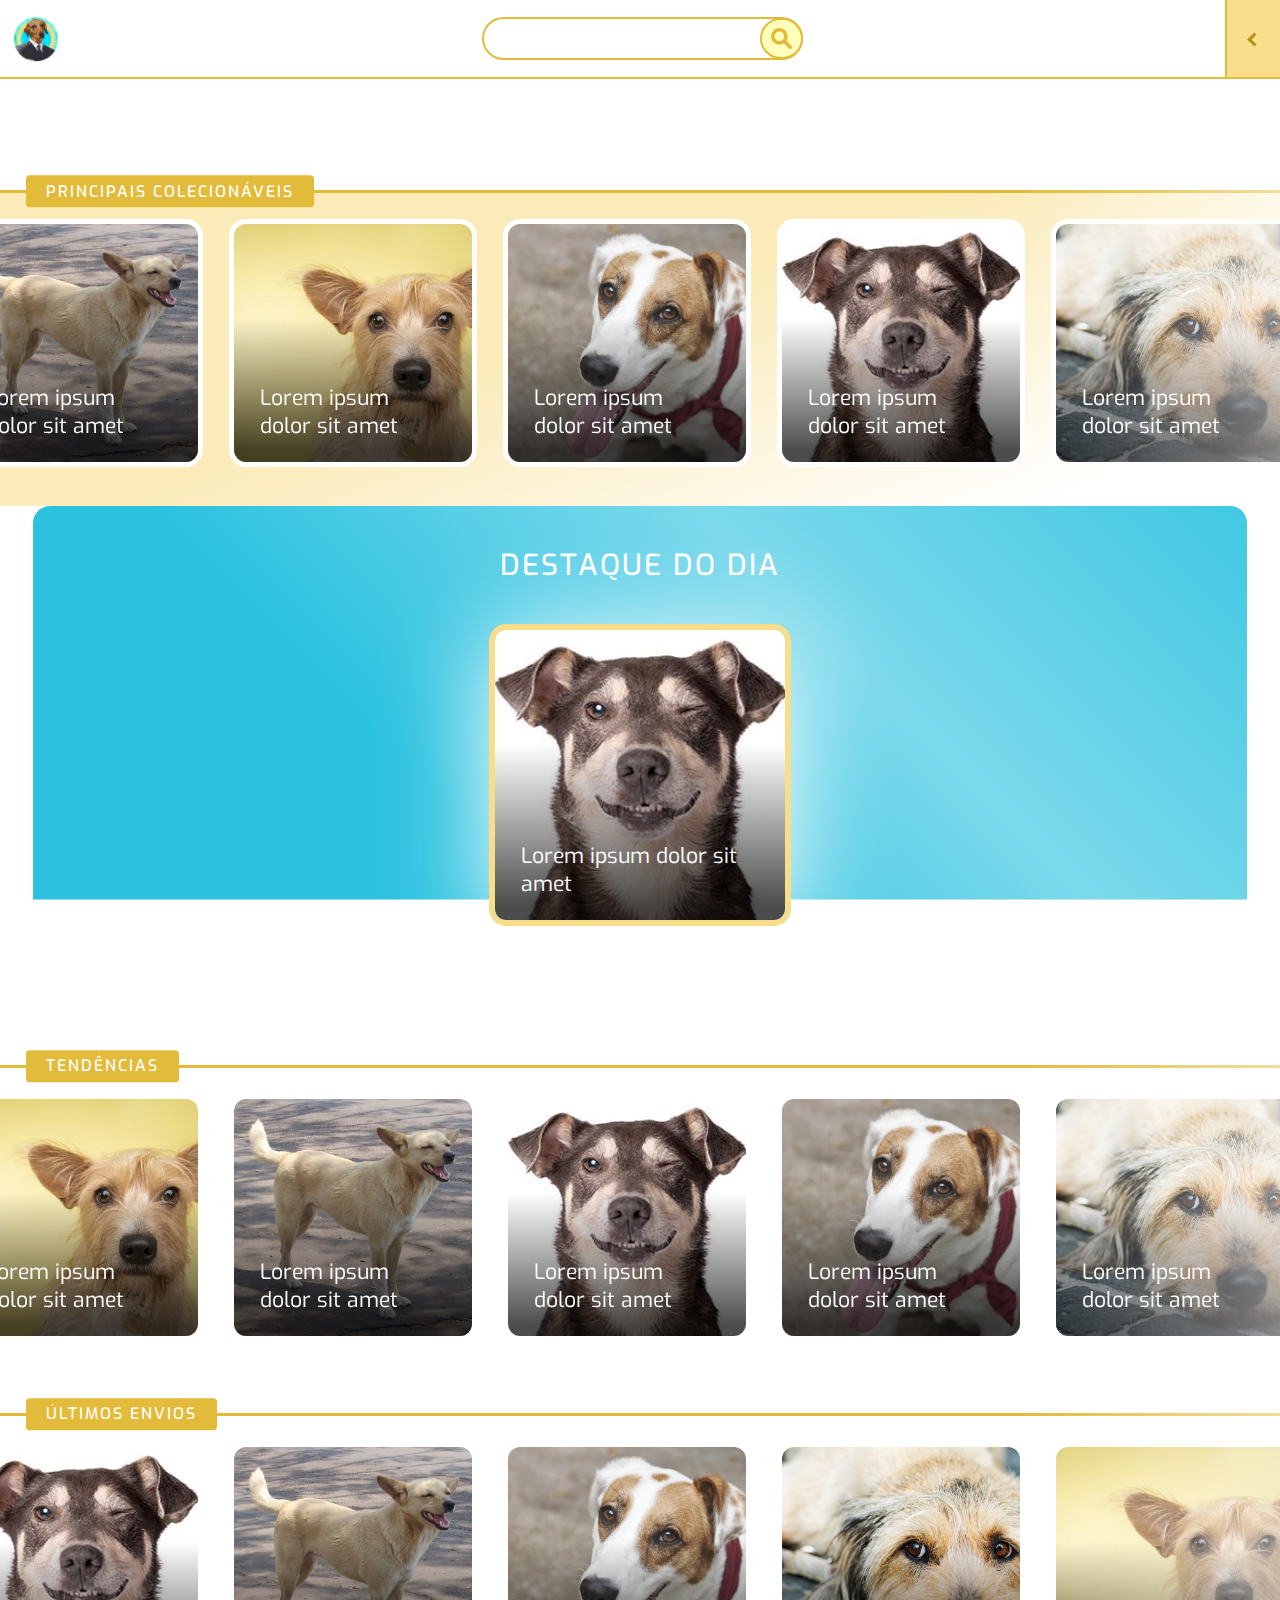
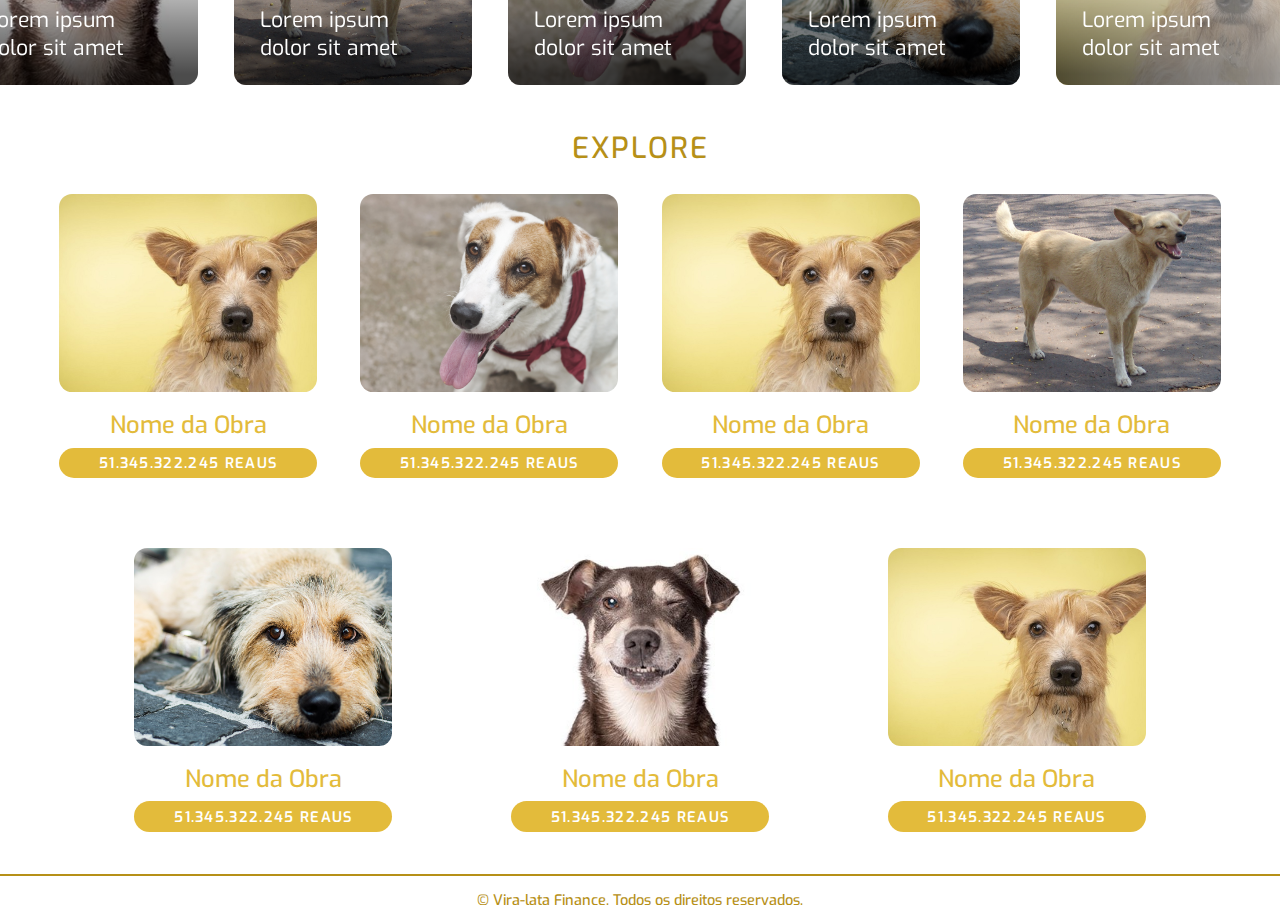
<file: NFT Gallery/index.html>
<!DOCTYPE html>
<html lang="en">
<head>
    <meta charset="UTF-8">
    <meta http-equiv="X-UA-Compatible" content="IE=edge">
    <meta name="viewport" content="width=device-width, initial-scale=1.0">
    <title>Document</title>
    <link rel="stylesheet" href="main.css">
    <script src="script.js" defer></script>

    <link rel="preconnect" href="https://fonts.gstatic.com">
    <link href="https://fonts.googleapis.com/css2?family=Exo:wght@300;400;500&display=swap" rel="stylesheet">
</head>
<body>

    <header>
        <img id="logo" src="assets/logo.png" alt="vira-lata finance logo">

        <div id="search">
            <input type="search">
            <button>
                <img src="assets/search.svg" alt="">
            </button>
        </div>

        <div id="hamb_bt">
            <div></div>
        </div>

        <div id="hamb_tab">
            <a href="#">Criar NFT</a>
            <a href="#">Conectar</a>
        </div>
    </header>

    <main>
        <h2 class="showroom_h2">Principais Colecionáveis</h2>
        <section class="showroom">
            <a href="" class="token_prev">
                <img src="assets/dog01.jpg" alt="">
                <div>
                    <p>Lorem ipsum dolor sit amet</p>
                </div>
            </a>
            
            <a href="" class="token_prev">
                <img src="assets/dog02.jpg" alt="">
                <div>
                    <p>Lorem ipsum dolor sit amet</p>
                </div>
            </a>
            
            <a href="" class="token_prev">
                <img src="assets/dog03.jpg" alt="">
                <div>
                    <p>Lorem ipsum dolor sit amet</p>
                </div>
            </a>
            
            <a href="" class="token_prev">
                <img src="assets/dog04.jpg" alt="">
                <div>
                    <p>Lorem ipsum dolor sit amet</p>
                </div>
            </a>
            
            <a href="" class="token_prev">
                <img src="assets/dog05.jpg" alt="">
                <div>
                    <p>Lorem ipsum dolor sit amet</p>
                </div>
            </a>
            
            <div class="empty_box">
            </div>
        </section>

        <section id="featured">
            <h2 class="center_h2">Destaque do dia</h2>
            <a href="" class="token_prev">
                <img src="assets/dog04.jpg" alt="">
                <div>
                    <p>Lorem ipsum dolor sit amet</p>
                </div>
            </a>
        </section>

        <h2 class="showroom_h2">Tendências</h2>
        <section class="showroom">
            <a href="" class="token_prev">
                <img src="assets/dog02.jpg" alt="">
                <div>
                    <p>Lorem ipsum dolor sit amet</p>
                </div>
            </a>
            
            <a href="" class="token_prev">
                <img src="assets/dog01.jpg" alt="">
                <div>
                    <p>Lorem ipsum dolor sit amet</p>
                </div>
            </a>
            
            <a href="" class="token_prev">
                <img src="assets/dog04.jpg" alt="">
                <div>
                    <p>Lorem ipsum dolor sit amet</p>
                </div>
            </a>
            
            <a href="" class="token_prev">
                <img src="assets/dog03.jpg" alt="">
                <div>
                    <p>Lorem ipsum dolor sit amet</p>
                </div>
            </a>
            
            <a href="" class="token_prev">
                <img src="assets/dog05.jpg" alt="">
                <div>
                    <p>Lorem ipsum dolor sit amet</p>
                </div>
            </a>
            
            <div class="empty_box">
            </div>
        </section>
        
        <h2 class="showroom_h2">Últimos envios</h2>
        <section class="showroom">
            <a href="" class="token_prev">
                <img src="assets/dog04.jpg" alt="">
                <div>
                    <p>Lorem ipsum dolor sit amet</p>
                </div>
            </a>
            
            <a href="" class="token_prev">
                <img src="assets/dog01.jpg" alt="">
                <div>
                    <p>Lorem ipsum dolor sit amet</p>
                </div>
            </a>
            
            <a href="" class="token_prev">
                <img src="assets/dog03.jpg" alt="">
                <div>
                    <p>Lorem ipsum dolor sit amet</p>
                </div>
            </a>
            
            <a href="" class="token_prev">
                <img src="assets/dog05.jpg" alt="">
                <div>
                    <p>Lorem ipsum dolor sit amet</p>
                </div>
            </a>
            
            <a href="" class="token_prev">
                <img src="assets/dog02.jpg" alt="">
                <div>
                    <p>Lorem ipsum dolor sit amet</p>
                </div>
            </a>
            
            <div class="empty_box">
            </div>
        </section>

        <h2 class="center_h2">Explore</h2>

        <section class="explore">
            <a href="">
                <img src="assets/dog02.jpg" alt="">
                <div>
                    <h3>Nome da Obra</h3>
                    <span class="bid_value">51.345.322.245 REAUS</span>
                </div>
            </a>

            <div class='divisor'></div>
            
            <a href="">
                <img src="assets/dog03.jpg" alt="">
                <div>
                    <h3>Nome da Obra</h3>
                    <span class="bid_value">51.345.322.245 REAUS</span>
                </div>
            </a>
            
            <div class='divisor'></div>
            
            <a href="">
                <img src="assets/dog02.jpg" alt="">
                <div>
                    <h3>Nome da Obra</h3>
                    <span class="bid_value">51.345.322.245 REAUS</span>
                </div>
            </a>
            
            <div class='divisor'></div>
            
            <a href="">
                <img src="assets/dog01.jpg" alt="">
                <div>
                    <h3>Nome da Obra</h3>
                    <span class="bid_value">51.345.322.245 REAUS</span>
                </div>
            </a>
            
            <div class='divisor'></div>
            
            <a href="">
                <img src="assets/dog05.jpg" alt="">
                <div>
                    <h3>Nome da Obra</h3>
                    <span class="bid_value">51.345.322.245 REAUS</span>
                </div>
            </a>
            
            <div class='divisor'></div>
            
            <a href="">
                <img src="assets/dog04.jpg" alt="">
                <div>
                    <h3>Nome da Obra</h3>
                    <span class="bid_value">51.345.322.245 REAUS</span>
                </div>
            </a>
            
            <div class='divisor'></div>
            
            <a href="">
                <img src="assets/dog02.jpg" alt="">
                <div>
                    <h3>Nome da Obra</h3>
                    <span class="bid_value">51.345.322.245 REAUS</span>
                </div>
            </a>
        </section>
    </main>

    <footer>
        <p>© Vira-lata Finance. Todos os direitos reservados.</p>
    </footer>

</body>
</html>
</file>
<file: NFT Gallery/main.css>
body, html {
    margin:0;
}

:root {
    --color-0:  #ffffff;
    --color-0-1:#eef0ff;
    
    --color-1:  #f8f8ff;

    --color-2: #3beaff;
    --color-2-1:#2bc2e0;
    --color-2-2: #005a9a;
    --color-2-3: #004958;
    --color-2-4: #9df5ff;

    --color-3:#f8de8b;
    --color-3-1: #e3bb3b;
    --color-3-2:#b69018;
    
    --telegram:#DBECFF;
    --telegram-2: #1f95c7;

    --pancakeswap: #006287;

    --old-color:#5773de;
}

html {
    font-size:16px;
    font-size: clamp(0.6px, calc(0.8vh + 6px), 5vw);
    scroll-behavior: smooth;
}

body {
    font-family: 'Exo', sans-serif;
    background-color: var(--color-0);
    padding-top: 8rem;
    overflow-x: hidden;
}

h1, h2, h3, h4, h5, h6, p {
    margin:0;
} a {
    color:unset;
    text-decoration: none;
} a:visited {
    color:unset;
} img {
    max-width: 100%;
}


input:focus {
    outline:none;
}


header {
    position: fixed;
    top: 0;
    width: 100%;
    height: 6rem;
    background: var(--color-0);
    border-bottom: 0.2rem solid var(--color-3-1);
    display: flex;
    justify-content: space-between;
    align-items: center;
    box-sizing: border-box;
    z-index: 2;
} #logo {
    height: 3.5rem;
    margin-left: 1rem;
} #search {
    position: relative;
    height: 50%;
    width: 60%;
    display: flex;
    justify-content: space-between;
    align-items: center;
    border-radius: 10rem;
    border: 0.2rem solid var(--color-3-1);
} #search img {
    height: 60%;
} #search button {
    border: none;
    height: calc(100% + 0.2rem);
    width: 3.3rem;
    margin-right: -0.2rem;
    background: #FFB;
    border-radius: 5rem;
    display: flex;
    justify-content: center;
    align-items: center;
    border: 0.2rem solid var(--color-3-1);
} #search button:focus {
    outline: none;
    background: #FE9;
} #search input {
    height: 100%;
    width: 80%;
    padding: 0 0 0 1.6rem;
    margin: 0;
    border: none;
    border-radius: 10rem;
    background-color: transparent;
    color: var(--color-3-2);
    font-size: 1.4rem;
} #hamb_bt {
    width: 4rem;
    height: 6rem;
    background-color: var(--color-3);
    transform-origin: 45% 55%;
    display: flex;
    justify-content: center;
    align-items: center;
    z-index: 1;
    border-left: 0.2rem solid var(--color-3-1);
    border-bottom: 0.2rem solid var(--color-3-1);
} #hamb_bt div {
    border-left: 0.3rem solid var(--color-3-2);
    border-bottom: 0.3rem solid var(--color-3-2);
    width: 0.5rem;
    height: 0.5rem;
    transition: transform 0.3s cubic-bezier(0.4, 0, 0.2, 1);
    transform: rotate(45deg);
    transform-origin: 35% 65%;
} #hamb_tab {
    position: absolute;
    width: calc(100% - 4rem);
    height: 6rem;
    background-color: var(--color-3);
    transition: transform 0.4s cubic-bezier(0.4, 0, 0.2, 1);
    transform: translateX(100%);
    display: flex;
    justify-content: space-evenly;
    align-items: center;
    color: var(--color-0);
    font-size: 1.6rem;
    font-weight: 500;
    border-bottom: 0.2rem solid var(--color-3-1);
} #hamb_tab a {
    height: 45%;
    width: 38%;
    background: rgba(255,255,255,0.6);
    display: flex;
    align-items: center;
    text-align: center;
    justify-content: center;
    border-radius: 0.4rem;
    color: var(--color-3-2);
    font-weight: 600;
    font-size: 1.2rem;
    text-transform: uppercase;
    letter-spacing: 2px;
    border: 0.2rem solid var(--color-0);
}


.showroom {
    position: relative;
    border-top: 0.3rem solid var(--color-3-1);
    display: flex;
    padding: 3rem 20rem 2rem 2rem;
    box-sizing: border-box;
    overflow-x: auto;
    margin-bottom: 3rem;
    -webkit-mask-image: linear-gradient(90deg, black 80%, rgba(0,0,0,0.5));
    background: linear-gradient(160deg, rgb(248 222 139 / 60%) 40%, transparent 65%);
    background-attachment: fixed;
} .showroom .token_prev {
    position: relative;
    width: 18rem;
    height: 18rem;
    margin-right: 2rem;
    flex: none;
    margin-bottom: 1rem;
} .token_prev:hover img {
    transform:scale(1.1);
} .empty_box {
    width: calc(50vw - 11rem);
    flex: none;
} .token_prev img {
    width: 100%;
    height: 100%;
    object-fit: cover;
    transition: transform 0.6s cubic-bezier(0.4, 0, 0.2, 1);
    transform: scale(1);
} h2 {
    position: relative;
    display: inline-block;
    left: 2rem;
    color: var(--color-0);
    letter-spacing: 2px;
    font-size: 1.2rem;
    z-index: 1;
    font-weight: 500;
    background: var(--color-3-1);
    border-radius: 0.3rem;
    text-transform: uppercase;
} .showroom_h2 {
    transform: translateY(55%);
    padding: 0.4rem 1.5rem;
} .token_prev div {
    position: relative;
    transform: translateY(-100%);
    width: 100%;
    height: 62%;
    background-image: linear-gradient(0deg, rgb(0 0 0 / 70%) 10%, transparent);
    display: flex;
    align-items: flex-end;
} .token_prev div p {
    color: white;
    text-align: left;
    margin: 2rem;
    font-size: 1.6rem;
}


.token_prev {
    display:block;
    border: 0.4rem solid var(--color-0);
    overflow: hidden;
    border-radius: 1.3rem;
} #featured {
    background: linear-gradient(45deg, var(--color-2-1) 25%, rgb(43 194 224 / 62%) 50%, var(--color-2-1) 85%);
    padding: 3rem 1rem 0.1rem 1rem;
    width: calc(100% - 7rem);
    margin: 0 auto 3rem auto;
    border-radius: 1.3rem;
    background-attachment: fixed;
} #featured .token_prev {
    width: 22rem;
    height: 22rem;
    margin: 3rem auto 5rem auto;
    border-color: var(--color-3);
    border-width: 0.5rem;
    box-shadow: 0 1rem 8rem white;
} #featured h2 {
    color: white;
} .center_h2 {
    margin: 0 auto;
    left: unset;
    display: block;
    text-align: center;
    background: none;
    font-size: 2.2rem;
    font-weight: 500;
    color: var(--color-3-2);
}


.explore {
    margin-top: 2rem;
} .explore a {
    width: 26rem;
    display: block;
    margin: 3rem auto 3rem auto;
    border: 0.3rem solid var(--color-0);
    padding: 1.8rem 0 0 0;
    box-sizing: border-box;
    text-align: center;
    color: var(--color-3-1);
    border-radius: 1.3rem;
    background: linear-gradient(160deg, rgb(248 222 139 / 60%) 40%, transparent 65%);
    background-attachment: fixed;
} .explore img {
    height: 22rem;
    width: 22rem;
    object-fit: cover;
    border-radius: 1rem;
} .explore span {
    font-size: 1.4rem;
    margin: 0.5rem 0 0;
    letter-spacing: 0.1rem;
    font-weight: 600;
    color: var(--color-0);
    display: block;
    background: var(--color-3-1);
    padding: 0.4rem 0;
    border-radius: 1.3rem;
} .explore h3 {
    font-size: 1.8rem;
    font-weight: 500;
    margin: 1rem 0 0 0;
} 

footer {
    color: var(--color-3-2);
    text-align: center;
    padding: 1rem 0;
    font-size: 1.1rem;
    font-weight: 500;
    border-top: 0.2rem solid var(--color-3-2);
}

.bid_value {

}

.showroom::-webkit-scrollbar {
    display: none;
}

/* Hide scrollbar for IE, Edge and Firefox */
.showroom {
    -ms-overflow-style: none;  /* IE and Edge */
    scrollbar-width: none;  /* Firefox */
}

.divisor {
    width: 38%;
    border-top: 0.3rem solid var(--color-3);
    margin: 0 auto;
}























@media (min-width:140vh) {

    body {
        padding-top: 12rem;
    }

    .empty_box {
        display:none;
    }

    .showroom {
        width: 100%;
        margin: 0 auto;
        padding: 2rem;
        justify-content: center;
    }

    .explore {
        display: flex;
        flex-flow: row wrap;
        width: 95%;
        margin: 0 auto;
        justify-content: space-evenly;
    } .explore a {
        width: 20rem;
        margin: 0 1rem 3rem 1rem;
    } .explore img {
        height: 15rem;
    } .explore span {
        font-size: 1.1rem;
    }

    #search {
        max-width: 24rem;
    }

    .divisor {
        display:none;
    }

}
</file>
